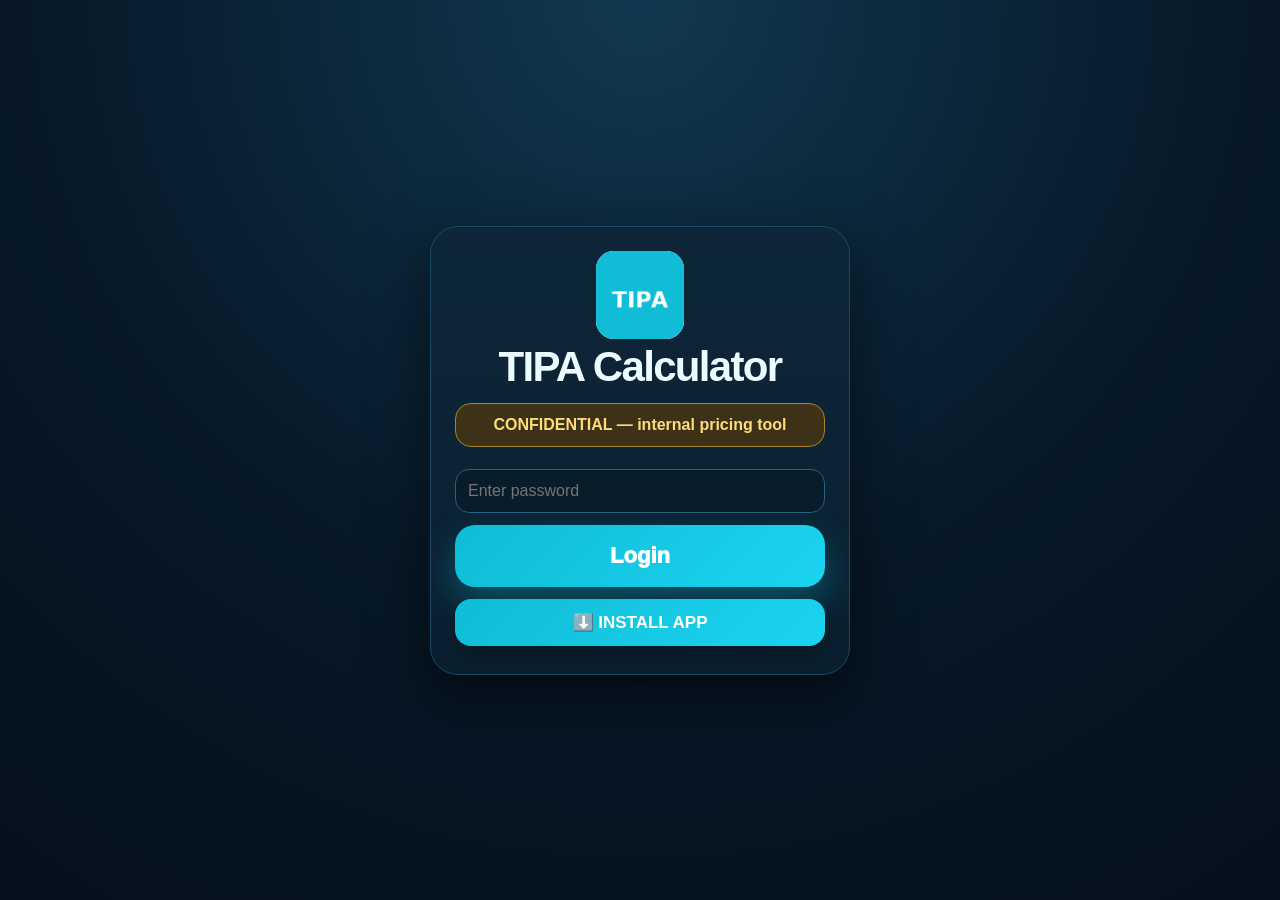
<file: index.html>
<!doctype html><html><head><script>if(sessionStorage.getItem('auth')!=='1'){location.replace('login.html')}</script><meta charset="utf-8"><meta name="viewport" content="width=device-width,initial-scale=1"><title>TIPA Calculator</title><link rel="manifest" href="manifest.webmanifest"><meta name="theme-color" content="#071827"><link rel="apple-touch-icon" href="icon-192.png"><style>
:root{--bg:#071827;--panel:#0d2638;--panel2:#102f45;--line:#1b4a63;--text:#ecfbff;--muted:#9cc2d1;--cyan:#10bcd6;--cyan2:#1bd4f0;--warn:#ffe6a3;--danger:#ff5c7a}*{box-sizing:border-box}body{margin:0;background:radial-gradient(circle at top,#113850 0,#071827 55%,#05101d 100%);color:var(--text);font-family:Inter,Segoe UI,Arial,sans-serif}.app{max-width:1180px;margin:auto;padding:14px}.hero{display:flex;gap:14px;align-items:center;background:linear-gradient(135deg,#0e9fba,#16cdea);border-radius:24px;padding:16px;box-shadow:0 18px 45px #0007}.logo{width:76px;height:76px;border-radius:18px;background:white;object-fit:contain}h1{margin:0;font-size:clamp(24px,6vw,42px);letter-spacing:-.04em}.hero p{margin:4px 0 0;font-weight:800}.top{position:sticky;top:8px;z-index:10;display:flex;gap:8px;justify-content:flex-end;margin:8px 0}.btn{border:0;border-radius:16px;padding:13px 16px;font-weight:900;color:white;background:#193c54;box-shadow:0 12px 26px #0004}.btn.install{background:linear-gradient(135deg,var(--cyan),var(--cyan2));font-size:17px}.bigInstall{width:100%;margin:14px 0;border:0;border-radius:20px;background:linear-gradient(135deg,var(--cyan),var(--cyan2));color:white;font-size:22px;font-weight:950;padding:18px;box-shadow:0 16px 36px #10bcd655}.conf{margin:12px 0;padding:12px;border-radius:16px;background:#3d3218;border:1px solid #ac8428;color:#ffdc79;font-weight:900;text-align:center}.grid{display:grid;grid-template-columns:1fr 1fr;gap:14px}@media(max-width:800px){.grid{grid-template-columns:1fr}.app{padding:10px}.top{position:static}.logo{width:64px;height:64px}}.card{background:linear-gradient(180deg,var(--panel),#0a2030);border:1px solid var(--line);border-radius:24px;padding:16px;box-shadow:0 18px 50px #0006}.fields,.results{display:grid;grid-template-columns:1fr 1fr;gap:10px}@media(max-width:420px){.fields,.results{grid-template-columns:1fr}}label{display:block;color:#b7d8e4;font-size:12px;font-weight:900;margin-bottom:6px}select,input{width:100%;border:1px solid #27617d;background:#081c2a;color:var(--text);border-radius:14px;padding:12px;font-size:16px;outline:none}select:disabled,input:disabled{opacity:.55}.metric{background:linear-gradient(180deg,#12364c,#0c2a3d);border:1px solid #1f536d;border-radius:18px;padding:14px;min-width:0}.metric .k{color:var(--muted);font-size:12px;font-weight:900}.metric .v{font-size:clamp(20px,5vw,30px);font-weight:950;white-space:normal;overflow-wrap:anywhere}.sell{grid-column:1/-1;background:linear-gradient(135deg,#0aa8c1,#10d0ea);color:white}.sell .k{color:#e9fbff}.notice{color:#b7d8e4;font-size:12px;margin-top:-6px;margin-bottom:10px}.layerList{display:grid;gap:10px}.layerRow{display:grid;grid-template-columns:38px minmax(0,1.55fr) 78px 96px 78px;gap:8px;align-items:center;padding:10px;border-radius:14px;background:#0a2030;border:1px solid #173d55}.layerRow.head{background:#12364c;color:#bdefff;font-size:12px;font-weight:900}.layerRow div{min-width:0;overflow-wrap:anywhere}.price{text-align:right;color:#eafcff;font-variant-numeric:tabular-nums}@media(max-width:520px){.layerRow{grid-template-columns:28px minmax(0,1fr) 52px 72px 60px;font-size:12px;padding:8px;gap:6px}.layerRow.head{font-size:11px}.price{text-align:right}.hero{padding:12px}.bigInstall{font-size:18px;padding:15px}.card{padding:12px;border-radius:20px}}
</style></head><body><div class="top"><button class="btn" onclick="sessionStorage.removeItem('auth');location.replace('login.html')">Logout</button></div><div class="app"><div class="hero"><img class="logo" src="icon-192.png"><div><h1>TIPA Laminates Calculator</h1><p>Premium dark mobile view</p></div></div><button class="bigInstall" onclick="installTIPA()">⬇️ INSTALL APP</button><div class="notice">If no prompt appears: browser menu → Install app / Add to Home screen.</div><div class="conf">CONFIDENTIAL — TIPA internal pricing data</div><div class="grid"><section class="card"><h2>📊 Laminate Pricing</h2><div class="fields"><div><label>Gross Profit (%)</label><input id="gp" type="number" value="25"></div><div><label>Laminate</label><select id="laminate"></select></div><div><label>Total Thickness</label><select id="totalThickness"></select></div><div><label>Width (mm)</label><input id="width" type="number" value="760"></div><div><label>Input Mode</label><select id="inputMode"><option>By Weight</option><option>By Length</option></select></div><div><label>Amount (Kg)</label><input id="amount" type="number" value="383.5188"></div><div><label>Length Input (m)</label><input id="lengthInput" type="number" value="4000"></div><div><label>PR / NonPR</label><select id="printed"><option>Not Printed</option><option>Printed</option></select></div><div><label>No. of colors</label><select id="colors"><option>0</option><option>1-2</option><option>3-4</option><option>5-8</option></select></div><div><label>Shipment</label><select id="shipment"><option>Europe to Europe</option><option>Europe to US</option><option>Europe to Canada</option></select></div><div><label>Supplier</label><select id="supplier"><option>Bastin</option><option>Marma</option></select></div></div></section><section class="card"><h2>📈 Results</h2><div class="results"><div class="metric"><div class="k">Length</div><div id="length" class="v">—</div></div><div class="metric"><div class="k">Total KG</div><div id="totalKg" class="v">—</div></div><div class="metric"><div class="k">Total Cost</div><div id="totalEuro" class="v">—</div></div><div class="metric"><div class="k">Cost/Kg</div><div id="costKgEur" class="v">—</div></div><div class="metric"><div class="k">Sell/Kg</div><div id="sellKg" class="v">—</div></div><div class="metric"><div class="k">Sell/Unit</div><div id="sellUnit" class="v">—</div></div><div class="metric sell"><div class="k">SELL USD/Kg</div><div id="sellUsd" class="v">—</div></div></div></section></div><section class="card" style="margin-top:14px"><h2>🧱 Structure</h2><div id="layers" class="layerList"></div></section></div><script>let deferredPrompt=null;window.addEventListener('beforeinstallprompt',e=>{e.preventDefault();deferredPrompt=e;});window.addEventListener('appinstalled',()=>{deferredPrompt=null;});async function installTIPA(){if(deferredPrompt){deferredPrompt.prompt();await deferredPrompt.userChoice;deferredPrompt=null}else{alert('If no install prompt appears: Chrome/Edge menu → Install app or Add to Home screen. On iPhone: Share → Add to Home Screen.')}}if('serviceWorker'in navigator){navigator.serviceWorker.register('./service-worker.js')}
const DATA={"exchangeRate":1.16,"structures":{"919":{"121":[["NK",23],["TIPA 302FG",25],["Billerud Kraft White Paper",67],["RM G Epotal Eco 3702",5.82],["RM G Basonat HW 2270",0.18]]},"428":{"79":[["NK",23],["TIPA 312 MET",25],["TIPA 312 MET",25],["RM G Epotal ECO 3675",6]]},"608":{"100":[["NK",23],["TIPA 302FG",60],["PBAT",17]]},"608 W":{"100":[["NK",23],["TIPA 302FG W",60],["PBAT",17]]},"618":{"51":[["NK",23],["TIPA 302FG",25],["RM G Epotal ECO 3675",3]],"60":[["NK",23],["TIPA 302FG",33],["RM G Epotal ECO 3675",3]],"65":[["NK",23],["TIPA 302FG",40],["RM G Epotal ECO 3675",3]],"70":[["NK",23],["TIPA 302FG",45],["RM G Epotal ECO 3675",3]]},"618 W":{"51":[["NK",23],["TIPA 302FG W",25],["RM G Epotal ECO 3675",3]],"60":[["NK",23],["TIPA 302FG W",33],["RM G Epotal ECO 3675",3]],"65":[["NK",23],["TIPA 302FG W",40],["RM G Epotal ECO 3675",3]],"70":[["NK",23],["TIPA 302FG W",45],["RM G Epotal ECO 3675",3]]},"819":{"121":[["NK",23],["TIPA 302FG",25],["Billerud Kraft White Paper",67],["RM G Epotal ECO 3675",6]]},"823":{"121":[["NK",23],["TIPA 312 MET",25],["Billerud Kraft White Paper",67],["RM G Epotal ECO 3675",6]]},"918":{"51":[["NK",23],["TIPA 312 MET",25],["RM G Epotal Eco 3702",2.91],["RM G Basonat HW 2270",0.09]]},"923":{"121":[["NK",23],["TIPA 312 MET",25],["Billerud Kraft White Paper",67],["RM G Epotal Eco 3702",5.82],["RM G Basonat HW 2270",0.18]]},"928":{"79":[["NK",23],["TIPA 312 MET",25],["TIPA 312 MET",25],["RM G Epotal Eco 3702",5.82],["RM G Basonat HW 2270",0.18]]},"418":{"51":[["NK",23],["TIPA 312 MET",25],["RM G Epotal ECO 3675",3]]},"648":{"106":[["NK",23],["TIPA 302FG",80],["RM G Epotal Eco 3702",2.91],["RM G Basonat HW 2270",0.09]]}},"density":{"NK":1.44,"NKR":1.44,"TIPA 302FG":1.25,"TIPA 302FG W":1.25,"TIPA 312 MET":1.25,"PBAT":1.25,"Billerud Kraft White Paper":1,"RM G Epotal ECO 3675":1,"RM G Epotal Eco 3702":1,"RM G Basonat HW 2270":1},"price":{"NK":7.95,"NKR":7.95,"TIPA 302FG":6.6535064,"TIPA 302FG W":7.2467043,"TIPA 312 MET":8.6735064,"PBAT":1.81,"Billerud Kraft White Paper":1.51,"RM G Epotal ECO 3675":4.85,"RM G Epotal Eco 3702":5.8,"RM G Basonat HW 2270":10.65},"ship":{"Europe to Europe":0.2,"Europe to US":4.35,"Europe to Canada":3.45},"rates":{"Bastin":{"760":{"lam":[0.151749,0.135369,0.118989,0.112437,0.110253,0.109161,0.108498,0.108082],"p12":[0.29466,0.231555,0.168435,0.14319,0.134775,0.130575,0.12804,0.12645],"p34":[0.34113,0.26553,0.18993,0.15969,0.14961,0.14457,0.14154,0.139635],"p58":[0.414315,0.31374,0.213165,0.172935,0.159525,0.15282,0.1488,0.14625],"slit":[0.045396,0.039546,0.033696,0.031356,0.030576,0.030186,0.029952,0.029796]},"1220":{"lam":[0.151749,0.135369,0.118989,0.112437,0.110253,0.109161,0.108498,0.108082],"slit":[0.0453916667,0.0395416667,0.0336916667,0.0313516667,0.0305716667,0.0301816667,0.0299476667,0.0297994667]}},"Marma":{"760":{"lam":[0.11673,0.10413,0.09153,0.08649,0.08481,0.08397,0.08346,0.08314],"slit":[0.03492,0.03042,0.02592,0.02412,0.02352,0.02322,0.02304,0.02292]},"1220":{"lam":[0.11673,0.10413,0.09153,0.08649,0.08481,0.08397,0.08346,0.08314],"slit":[0.0349166667,0.0304166667,0.0259166667,0.0241166667,0.0235166667,0.0232166667,0.0230366667,0.0229226667]}}}};const $=id=>document.getElementById(id);const fmtEur=n=>'€ '+Number(n).toLocaleString(undefined,{minimumFractionDigits:2,maximumFractionDigits:2}),fmtUsd=n=>'$ '+Number(n).toLocaleString(undefined,{minimumFractionDigits:2,maximumFractionDigits:2}),fmt0=n=>Number(n).toLocaleString(undefined,{maximumFractionDigits:0}),fmt2=n=>Number(n).toLocaleString(undefined,{minimumFractionDigits:2,maximumFractionDigits:2});function lenCol(L){for(let i=0,t=[3000,10000,25000,50000,100000,250000,500000];i<t.length;i++)if(L<t[i])return i;return 7}function effectiveLayers(arr){const fc=arr.filter(l=>{let m=l[0];return m.startsWith('NK')||m.toLowerCase().includes('paper')||m.startsWith('TIPA')||m.startsWith('PBAT')}).length;return arr.map(l=>{let m=l[0],th=+l[1]||0;if(fc>=3&&(m.includes('RM G Epotal')||m.includes('RM G Basonat')))th*=2;return [m,th]})}function calc(){const lam=$('laminate').value,total=$('totalThickness').value,width=+$('width').value||0,inputMode=$('inputMode').value,amount=+$('amount').value||0,lengthInput=+$('lengthInput').value||0,printed=$('printed').value,colors=$('colors').value,shipment=$('shipment').value,supplier=$('supplier').value,gp=(+$('gp').value||0)/100;let layers=effectiveLayers((DATA.structures[lam]||{})[total]||[]);const lanes=Math.max(1,Math.floor(760/width));const lamWidth=lanes*width+50;const weights=layers.map(l=>{let m=l[0],th=+l[1]||0;if(m.toLowerCase().includes('paper'))return 42/1000*(lamWidth/1000);return (DATA.density[m]||0)*1000*(th/1000000)*(lamWidth/1000)});const totalW=weights.reduce((a,b)=>a+b,0);const conv=Math.max(1,Math.floor((lamWidth-30)/width));let amountEff=amount,length=0;if(inputMode==='By Length'){length=lengthInput;amountEff=conv?length*totalW/conv:0}else{length=totalW?amountEff/totalW*conv:0}let ship=DATA.ship[shipment]||0;if(shipment==='Europe to Canada')ship=3.45;const idx=lenCol(length),wg=width<=990?'760':'1220',rg=((DATA.rates[supplier]||{})[wg]||{});const lamRate=(rg.lam||Array(8).fill(0))[idx]||0;const pkey={'1':'p12','2':'p12','1-2':'p12','3':'p34','4':'p34','3-4':'p34','5':'p58','6':'p58','5-6':'p58','5-8':'p58'}[String(colors)];const printRate=(printed==='Printed'&&pkey&&rg[pkey])?rg[pkey][idx]:0;const slit=(rg.slit||Array(8).fill(0))[idx]||0;const factor=totalW?(1/totalW)*(lamWidth/(width*lanes)):0;const rawKg=layers.reduce((sum,l,i)=>sum+(DATA.price[l[0]]||0)*weights[i],0)*factor;const shipKg=weights.reduce((sum,w)=>sum+ship*w,0)*factor;const cost=rawKg+shipKg+(lamRate+printRate+slit)*factor+(rawKg*.06)+(printed==='Printed'?rawKg*.028:0);const sellKg=gp<1?cost/(1-gp):0;const rounded=Math.round(length);const sellUnit=rounded?sellKg*amountEff/rounded:0;$('length').textContent=fmt0(length)+' m';$('totalKg').textContent=fmt2(amountEff)+' Kg';$('totalEuro').textContent=fmtEur(cost*amountEff);$('costKgEur').textContent=fmtEur(cost);$('sellKg').textContent=fmtEur(sellKg);$('sellUnit').textContent=fmtEur(sellUnit);$('sellUsd').textContent=fmtUsd(sellKg*DATA.exchangeRate);$('layers').innerHTML='<div class="layerRow head"><div>#</div><div>Material</div><div>Thick.</div><div>Weight</div><div class="price">Price</div></div>'+layers.map((l,i)=>`<div class="layerRow"><div>${i+1}</div><div>${l[0]}</div><div>${l[1]}</div><div>${weights[i].toFixed(6)}</div><div class="price">${(DATA.price[l[0]]||0).toFixed(3)}</div></div>`).join('');if(printed==='Not Printed')$('colors').value='0';$('amount').disabled=inputMode==='By Length';$('lengthInput').disabled=inputMode==='By Weight'}function refreshThickness(){let lam=$('laminate').value;let opts=Object.keys(DATA.structures[lam]||{}).sort((a,b)=>Number(a)-Number(b));$('totalThickness').innerHTML=opts.map(x=>`<option>${x}</option>`).join('');calc()}function populate(){let lams=Object.keys(DATA.structures).sort((a,b)=>a.localeCompare(b,undefined,{numeric:true}));$('laminate').innerHTML=lams.map(x=>`<option>${x}</option>`).join('');$('laminate').value=lams.includes('919')?'919':lams[0];refreshThickness()}['gp','totalThickness','width','amount','inputMode','lengthInput','printed','colors','shipment','supplier'].forEach(id=>$(id).addEventListener('input',calc));$('laminate').addEventListener('input',refreshThickness);populate();$('totalThickness').value='121';$('width').value=760;$('inputMode').value='By Length';$('lengthInput').value=4000;$('shipment').value='Europe to Europe';$('supplier').value='Bastin';$('gp').value=25;calc();</script></body></html>
</file>
